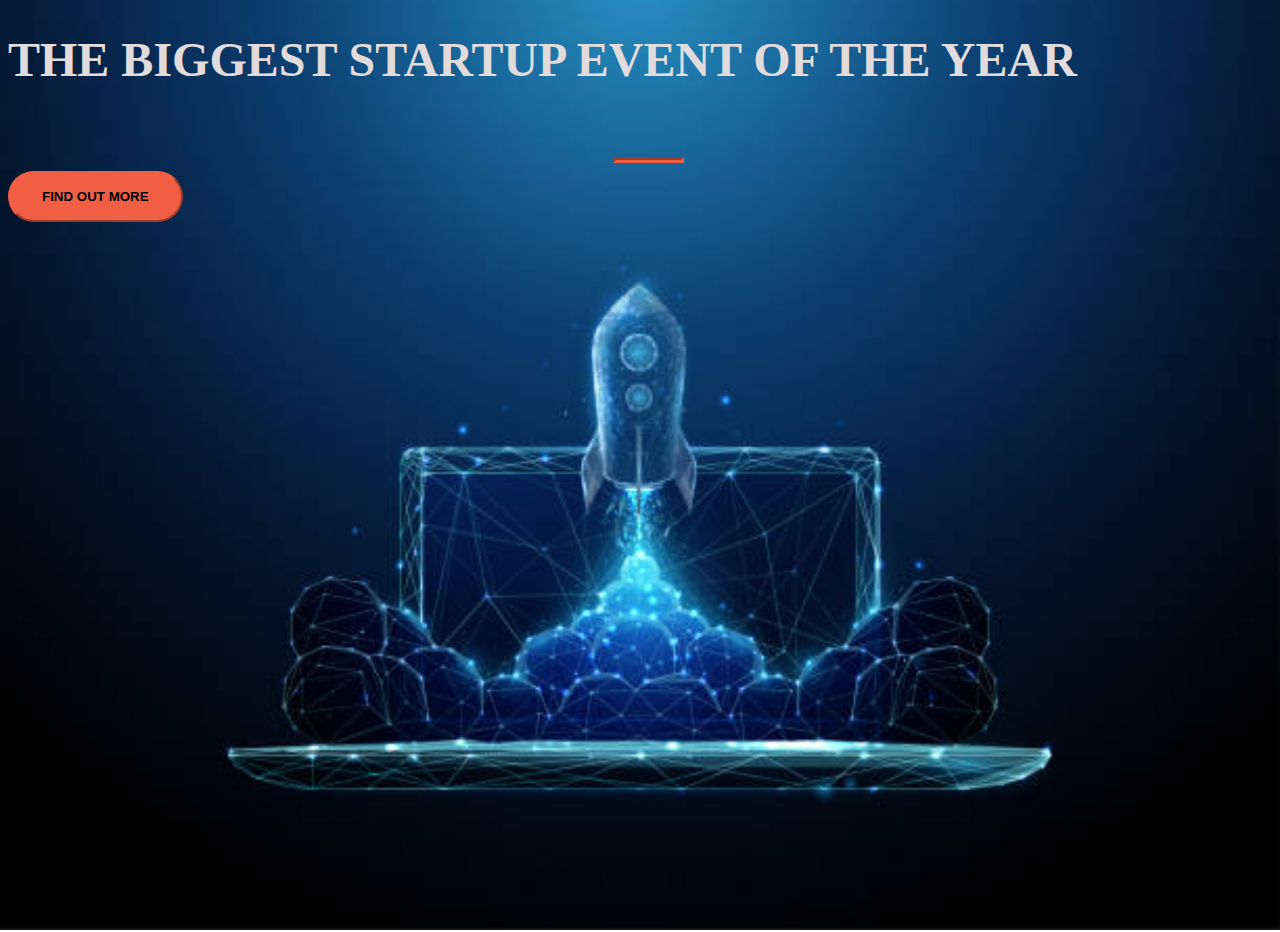
<file: index.html>
<!DOCTYPE html>
<html>
        <head> 
        <title>Ella's Start-Up</title>
        <meta charset="utf-8">
        <meta name="viewport" content="width=device-width, initial-scale=1">
        </head>
    <link href="https://fonts.google.com/specimen/Montserrat?query=m" rel="stylesheet">

    <link href="https://cdn.jsdelivr.net/npm/bootstrap@5.3.0-alpha3/dist/css/bootstrap.min.css" rel="stylesheet" integrity="sha384-KK94CHFLLe+nY2dmCWGMq91rCGa5gtU4mk92HdvYe+M/SXH301p5ILy+dN9+nJOZ" crossorigin="anonymous">

    <link rel="stylesheet" type="text/css" href="startup.css">
        <body>
            <div class="container d-flex align-items-center h-100">
                <div class="row">
                <header class="text-center col-12">
                    <h1>THE BIGGEST STARTUP EVENT OF THE YEAR</h1>
                </header>
                <div class="buffer col-12"></div>
                <section class="text-center col-12">
                    <hr>
                    <a href="https://mailchi.mp/d9b145574a83/ella-aesthetic-world">
                     <button class="btn btn-primary btn-xl">Find OUT More</button>
                    </a>
                </section>
                </div>
            </div>
        </body>
</html>
</file>
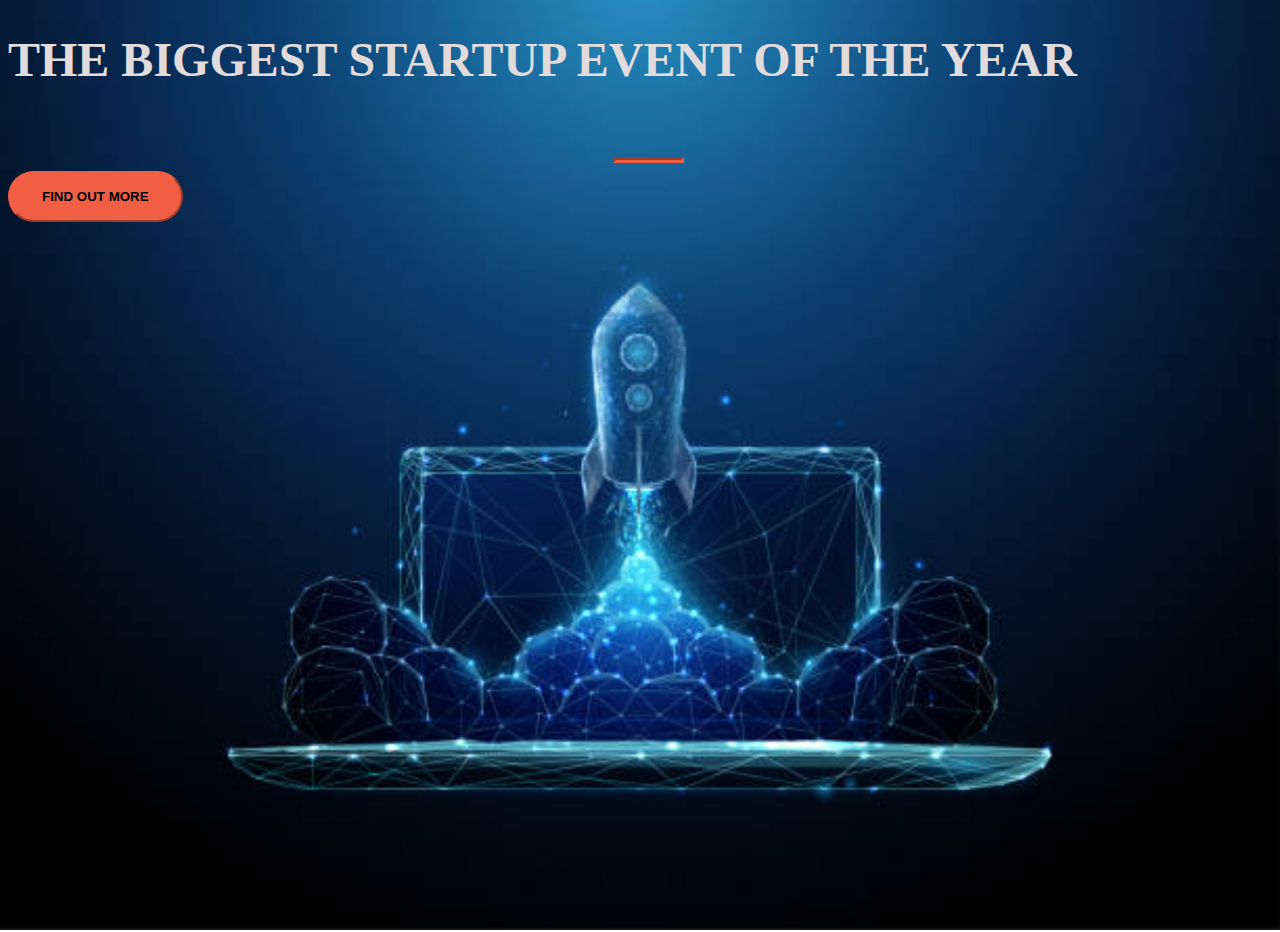
<file: startup.html>
<!DOCTYPE html>
<html>
        <head> 
        <title>Ella's Start-Up</title>
        <meta charset="utf-8">
        <meta name="viewport" content="width=device-width, initial-scale=1">
        </head>
    <link href="https://fonts.google.com/specimen/Montserrat?query=m" rel="stylesheet">

    <link href="https://cdn.jsdelivr.net/npm/bootstrap@5.3.0-alpha3/dist/css/bootstrap.min.css" rel="stylesheet" integrity="sha384-KK94CHFLLe+nY2dmCWGMq91rCGa5gtU4mk92HdvYe+M/SXH301p5ILy+dN9+nJOZ" crossorigin="anonymous">

    <link rel="stylesheet" type="text/css" href="startup.css">
        <body>
            <div class="container d-flex align-items-center h-100">
                <div class="row">
                <header class="text-center col-12">
                    <h1>THE BIGGEST STARTUP EVENT OF THE YEAR</h1>
                </header>
                <div class="buffer col-12"></div>
                <section class="text-center col-12">
                    <hr>
                    <a href="https://mailchi.mp/d9b145574a83/ella-aesthetic-world">
                     <button class="btn btn-primary btn-xl">Find OUT More</button>
                    </a>
                </section>
                </div>
            </div>
        </body>
</html>
</file>
<file: startup.css>
body,
html { 
        width: 100%;
        height: 100%;
        font-family: 'Montserrat' 'sans-serif';
        background: url(startup\ image.jpg) no-repeat center center fixed; 
    -webkit-background-size: cover;
    -moz-background-size: cover;
    -o-background-size: cover;
    background-size: cover;
}

h1 {
    font-size: 3rem;
    color: #e2dbdb;
}

.buffer {
    height: 30px;
}

.btn-xl {
    padding: 1rem 2rem;
}

.btn {
    font-weight: 700;
    border-radius: 300px;
    text-transform: uppercase;
}

.btn-primary {
    background-color: #F05F44;
    border-color: #F05F44;
}

.btn-primary:hover {
    background-color: #ee4b08;
    border-color: #ee4b08;
    border-width: 4px;
}

hr {
    border-color: #F05F44;
    border-width: 3px;
    max-width: 65px;
}
</file>
